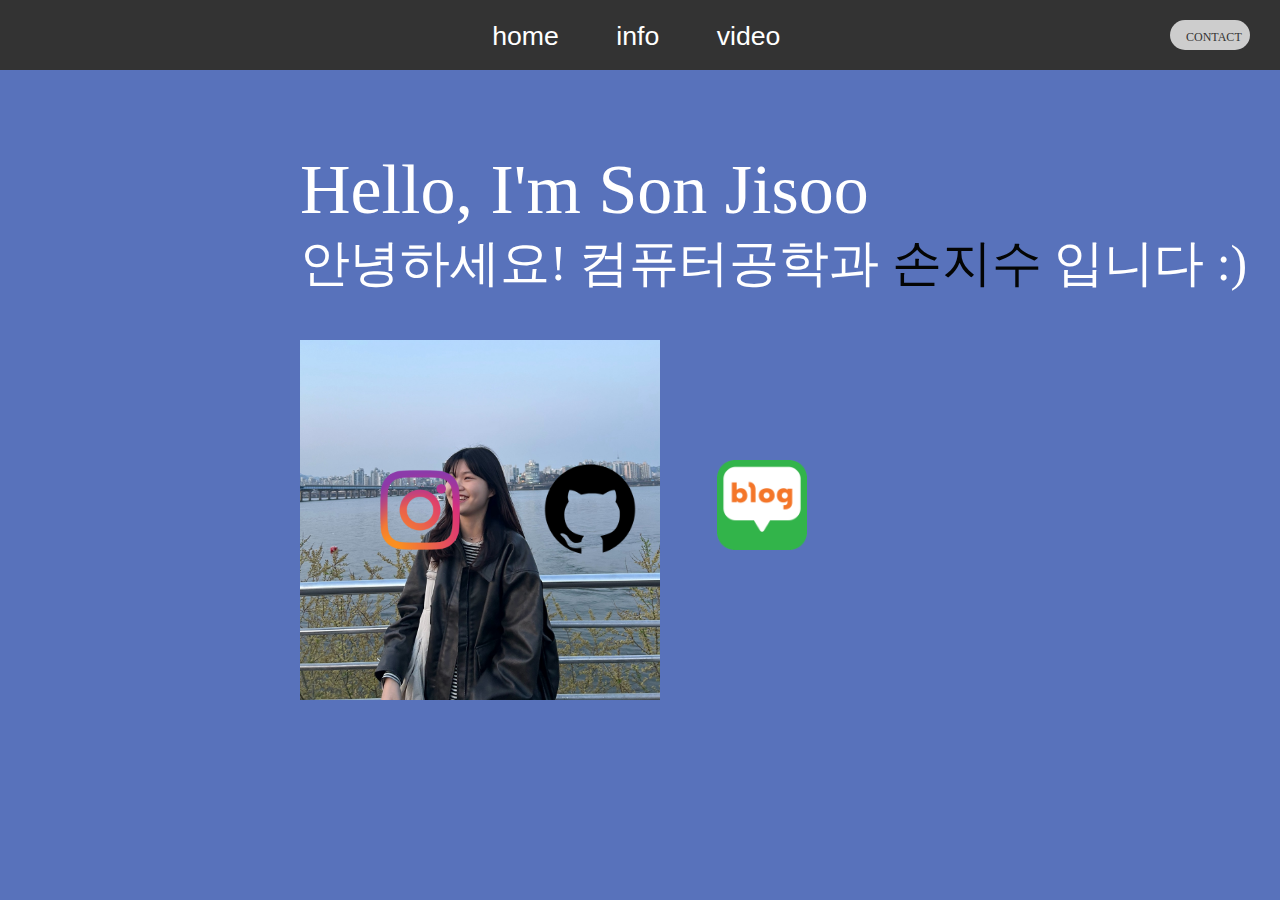
<file: index.html>
<!DOCTYPE html>
<html type="ko">
    <head>
        <title>I'm jisoo</title>
        <link rel="stylesheet" href="./index.css">
    </head>
    <body topmargin="0" bottommargin="0" leftmargin="0" rightmargin="0" style="background-color: #5872bb;">
        <div class="menu">
            <nav class="clearfix">
                <ul class="clearfix">
                    <li><a href="./index.html">home</a></li>
                    <li><a href="./info.html">info</a></li>
                    <li><a href="./video.html">video</a></li>

                    <li><div class="contact-box">
                        <span style="font-size: 12px; position: absolute; top: 10px; left: 16px; ">CONTACT</span>
                        <div class="email">EMAIL</div>
                        <div class="re_email">dku32222282@dankook.ac.kr</div>
                        <div class="phone">PHONE NUMBER</div>
                        <div class="re_phone">010-6235-0744</div>
                    </div></li>
                </ul>
                <a id="pull" href="#"></a>            
            </nav>
        </div>

        <div class="infoimg">
            <img src="img2.jpeg" width="360" height="360">
        </div>
        <div class="infotext">
            Hello, I'm Son Jisoo<br>
            <div class="hey">
                안녕하세요! 컴퓨터공학과 <sapn style="color:#040504; font-family:Arial;">손지수</sapn> 입니다 :)
            </div>
        </div>
        <div class="insta">
        <a href="https://www.instagram.com/sonjisoo00oo?igsh=NWFraHNwM3h3MTd2&utm_source=qr"><img src="instagram.png" height="120" width="120">
        </div>
        <div class="github">
            <a href="https://github.com/jisoo00oo"><img src="github.png" width='100' height='100'>
        </div>
        <div class="blog">
        <a href="https://m.blog.naver.com/jisoo0744"><img src="blog.png" height="90" width="90">
        </div>
        <div class="f">
            <ul>
                <li>
                    <a href="https://www.instagram.com/sonjisoo00oo?igsh=NWFraHNwM3h3MTd2&utm_source=qr" class="rr">
                    <span style="font-size: 18px; color: #b2b6d4; position: absolute; top: 7px; right: 20px; text-align: center;" >인스타 바로가기</span></a>
                </li>
                <li>
                    <a href="https://github.com/jisoo00oo" class="rr2">
                    <span style="font-size: 18px; color: #b2b6d4; position: absolute; top: 7px; right: 20px; text-align: center;" >깃허브 바로가기</span></a>
                </li>
                <li>
                    <a href="https://m.blog.naver.com/jisoo0744" class="rr3">
                    <span style="font-size: 18px; color: #b2b6d4; position: absolute; top: 7px; right: 20px; text-align: center;" >블로그 바로가기</span></a>
                </li>
            </ul>
        </div>
    </body>
</html>
</file>
<file: index.css>
nav {
    font-size: 20pt;
    font-family: 'PT Sans', Georgia, sans-serif;
    position: relative;
}
nav ul{
    padding: 0;
    margin: 0 auto;
    width: auto;
}
nav li{
}
nav a{
    line-height: 70px;
    height: 50px;
}
nav li a{
    box-sizing: border-box;
    -moz-bx-sizing: border-box;
    -webkit-box-sizing: border-box;
}
nav li:last-child a{
    border-right: 0;
}
nav a:hover, nav a:active{
}
html{
    -webkit-touch-callout: none;
    -webkit-user-select: none;
    -webkit-tap-highlight-color: rgba(0,0,0,0);
}

ul{
    margin: 0;
    padding: 0;
    background-color: #333;
    text-align: center;
}
li{
    display: inline-block;
}
li a{
    color: #FFFFFF;
    text-align: center;
    padding: 14.5px 25px;
    text-decoration: none;
}
li a:hover{
    color: #000000;
    font-weight: normal;
}
.menu{
    width: 100%;
    height: 50px;
    text-align: center;
    max-width: 100%;
    background-position: cover;
    background-color: #6c75ad;
    position: absolute; z-index: 1;
}

.infoimg {
    position: absolute;
    top: 340px;
    left: 300px;
}

.infotext{
    font-size: 70px;
    position: absolute;
    text-align: left;
    top: 150px;
    left: 300px;
    color: #FFFFFF;
    font-family: 'Cafe24 Ohsquare';
}
.hey{
    font-size: 50px;
}

.img1{
    position: absolute;
    top: 270px;
    left: 220px;
}

div{
    color: #FFFFFF;
    font-family: 'Cafe24 Ohsquare';
    font-size: 20px;
}

.re1 {
    width: 120px;
    height: 30px;
    border-radius: 20px;
    display: table-cell;
    vertical-align: middle;
    background-color: #333;
    text-decoration-color: #FFFFFF;
    text-align: center;
    position: absolute;
    top: 400px;
    left: 700px;
}
.t2 {
    position: absolute;
    top: 404px;
    left: 850px;
}

.re2 {
    width: 120px;
    height: 30px;
    border-radius: 20px;
    display: table-cell;
    vertical-align: middle;
    background-color: #333;
    text-decoration-color: #FFFFFF;
    text-align: center;
    position: absolute;
    top: 450px;
    left: 700px;
}
.t3 {
    position: absolute;
    top: 452px;
    left: 850px;
}


.re3 {
    width: 120px;
    height: 30px;
    border-radius: 20px;
    display: table-cell;
    vertical-align: middle;
    background-color: #333;
    text-decoration-color: #FFFFFF;
    text-align: center;
    position: absolute;
    top: 500px;
    left: 700px;
}
.t4 {    
    position: absolute;
    top: 505px;
    left: 850px;
}
.re4 {
    width: 120px;
    height: 30px;
    border-radius: 20px;
    display: table-cell;
    vertical-align: middle;
    background-color: #333;
    text-decoration-color: #FFFFFF;
    text-align: center;
    position: absolute;
    top: 350px;
    left: 700px;
}
.t1 {
    position: absolute;
    top: 353px;
    left: 850px;
}


.re5 {
    width: 120px;
    height: 30px;
    border-radius: 20px;
    display: table-cell;
    vertical-align: middle;
    background-color: #333;
    text-decoration-color: #FFFFFF;
    text-align: center;
    position: absolute;
    top: 550px;
    left: 700px;
}
.t5 {
    position: absolute;
    top: 555px;
    left: 850px;
}

.re6 {
    width: 120px;
    height: 30px;
    border-radius: 20px;
    display: table-cell;
    vertical-align: middle;
    text-align: center;
    position: absolute;
    top: 600px;
    left: 700px;
}

.p {
    font-size: 300px;
}

.video{
    position: absolute;
    top: 350px;
    left:130px;
}
.video2 {
    position: absolute;
    top: 350px;
    right: 150px;
}

.text1{
    font-family: 'Cafe24 Ohsquare';
    font-size: 40px;
    position: absolute;
    top: 280px;
    left: 230px;
}
.text2 {
    font-family: 'Cafe24 Ohsquare';
    font-size: 40px;
    position: absolute;
    top: 280px;
    right: 370px;
}

.insta {
    position: absolute;
    top: 450px;
    right: 800px;
}
.github {
    position: absolute;
    top: 460px;
    right: 640px;
}
.blog {
    position: absolute;
    top: 460px;
    right: 473px;
}
.rr {
    width: 110px;
    height: 3px;
    border-radius: 20px;
    background-color: #8894df;
    position: absolute;
    top: 500px;
    right: 790px;
    opacity: 0.0;
}
.rr:hover {
    background-color: #333;
    opacity: 1.0;
}

.rr2 {
    width: 110px;
    height: 3px;
    border-radius: 20px;
    background-color: #8894df;
    position: absolute;
    top: 500px;
    right: 625px;
    opacity: 0.0;
}
.rr2:hover {
    background-color: #333;
    opacity: 1.0;
}

.rr3 {
    width: 110px;
    height: 3px;
    border-radius: 20px;
    background-color: #8894df;
    position: absolute;
    top: 500px;
    right: 450px;
    opacity: 0.0;
}
.rr3:hover {
    background-color: #333;
    opacity: 1.0;
}

.contact-box {
    width: 80px;
    height: 30px;
    border-radius: 20px;
    background-color: #cdcdcd;
    position: absolute;
    top: 20px;
    right: 30px;
    color: #333;
}
.contact-box:hover {
    width: 170px;
    height: 140px;
}
.email {
    opacity: 0.0;
}
.contact-box:hover > .email{
    color: #6c75ad;
    position: absolute;
    top: 40px;
    font-size: 15px;
    font-family: 'Cafe24 Ohsquare';
    left: 10px;
    opacity: 1.0;
}

.phone {
    opacity: 0.0;
}

.contact-box:hover .phone {
    opacity: 1.0;
    color: #6c75ad;
    font-size: 15px;
    position: absolute;
    top: 90px;
    left: 10px;
}
.re_email{
    opacity: 0.0;
}
.contact-box:hover .re_email {
    opacity: 1.0;
    color: #333;
    font-size: 10px;
    position: absolute;
    top: 63px;
    left: 10px;
}

.re_phone{
    opacity: 0.0;
}
.contact-box:hover .re_phone {
    opacity: 1.0;
    color: #333;
    font-size: 10px;
    position: absolute;
    top: 110px;
    left: 10px;
}
</file>
